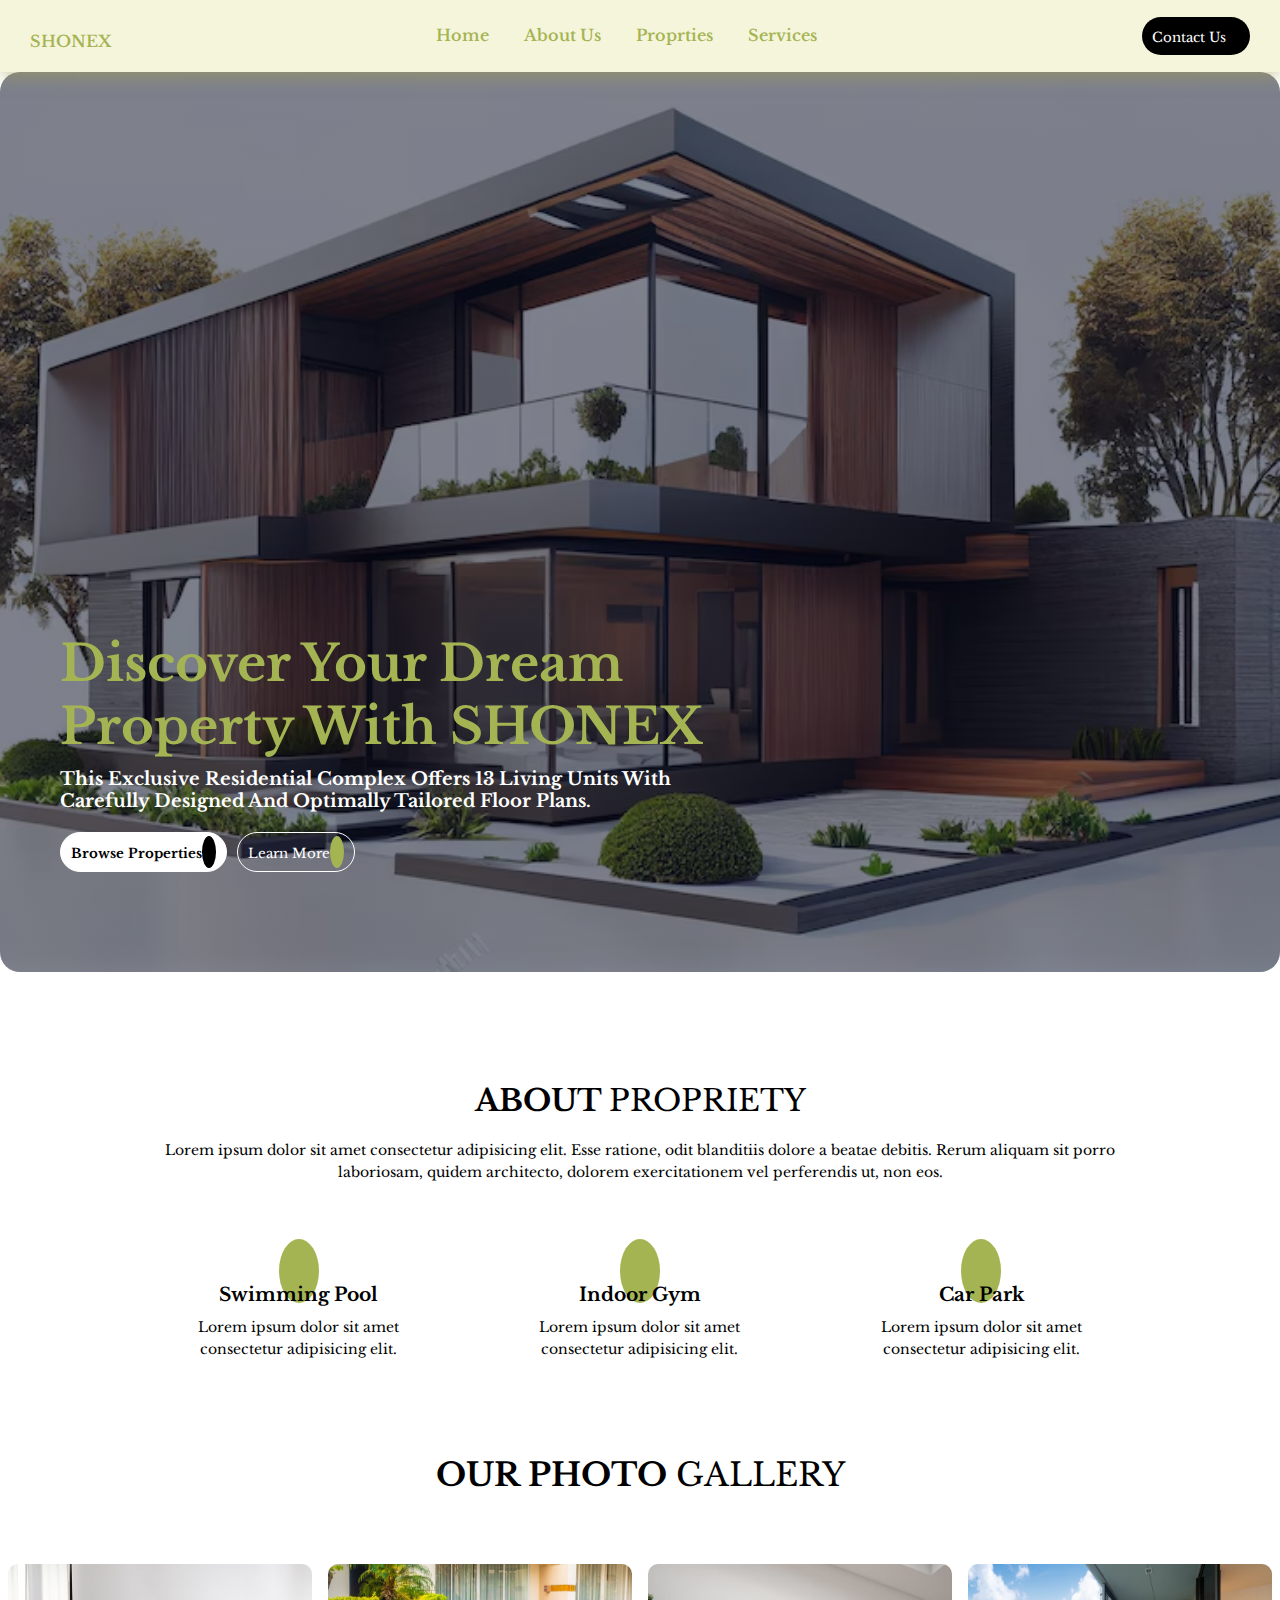
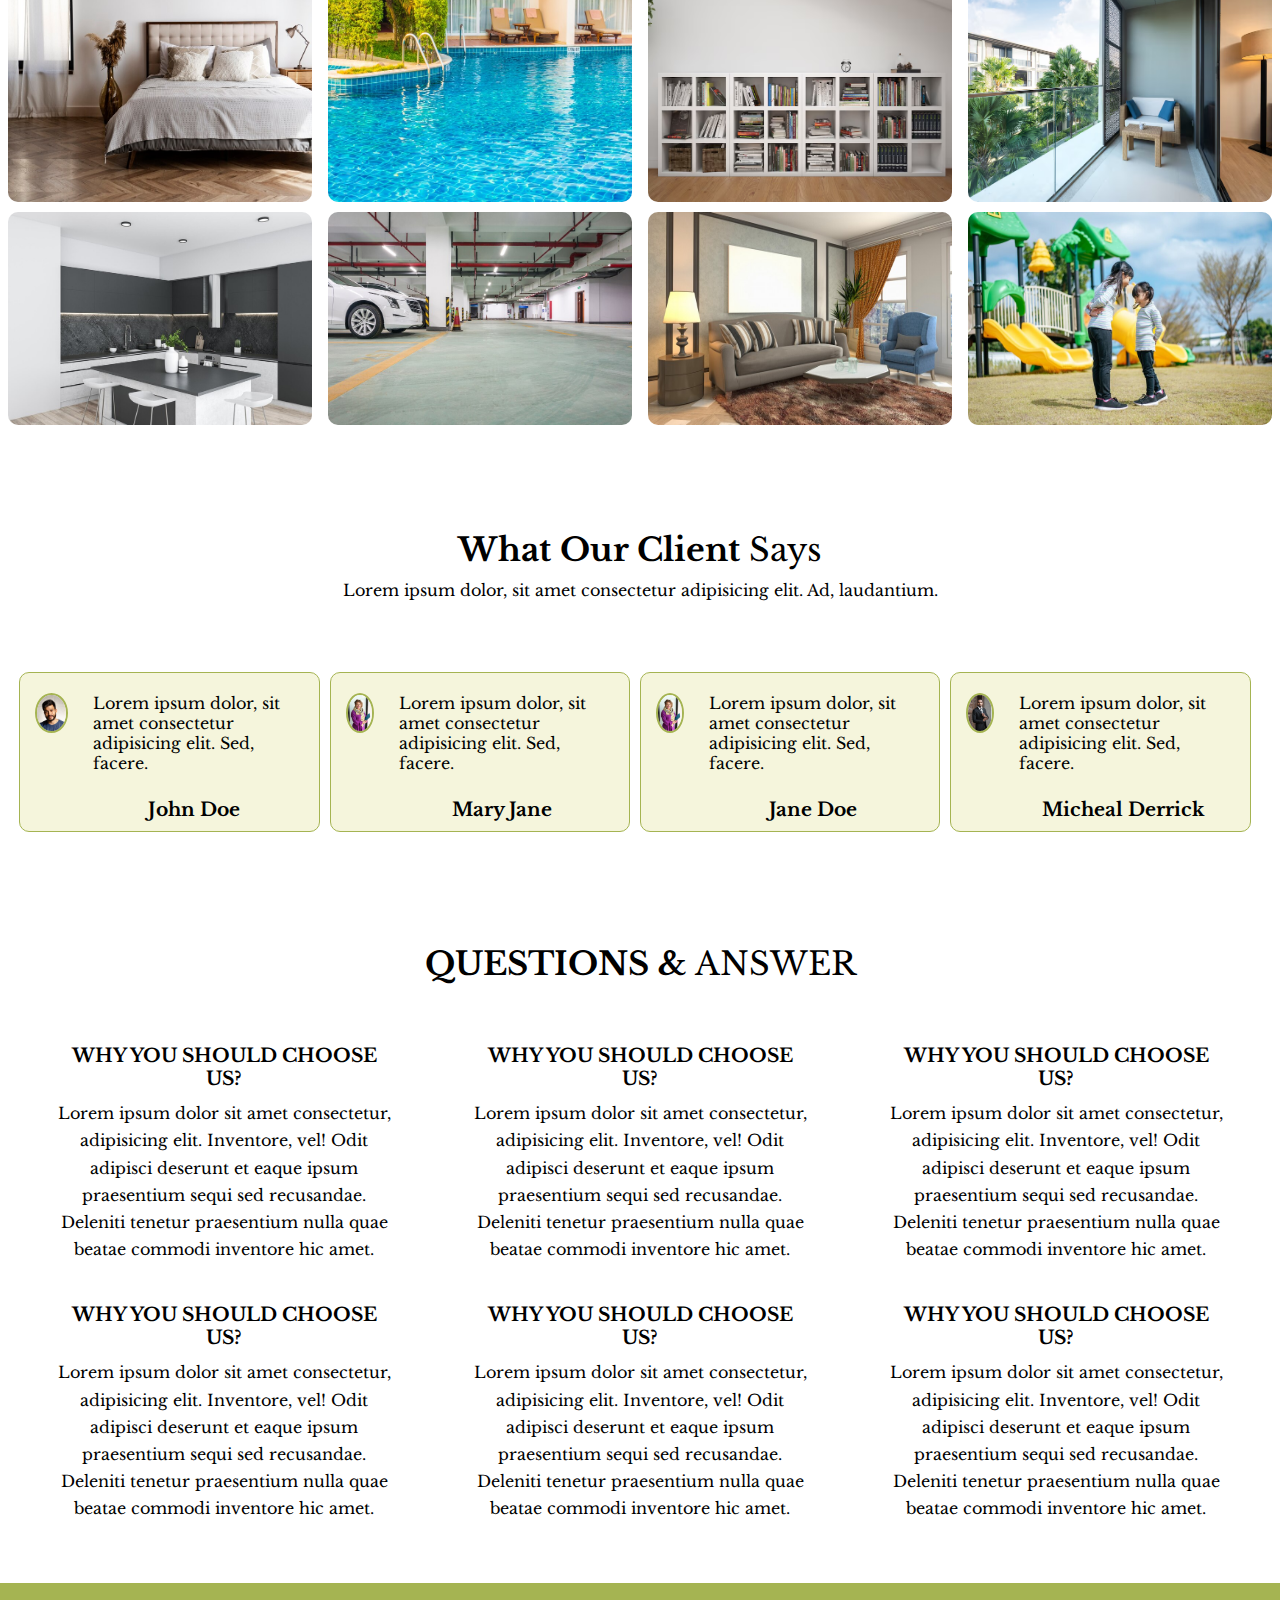
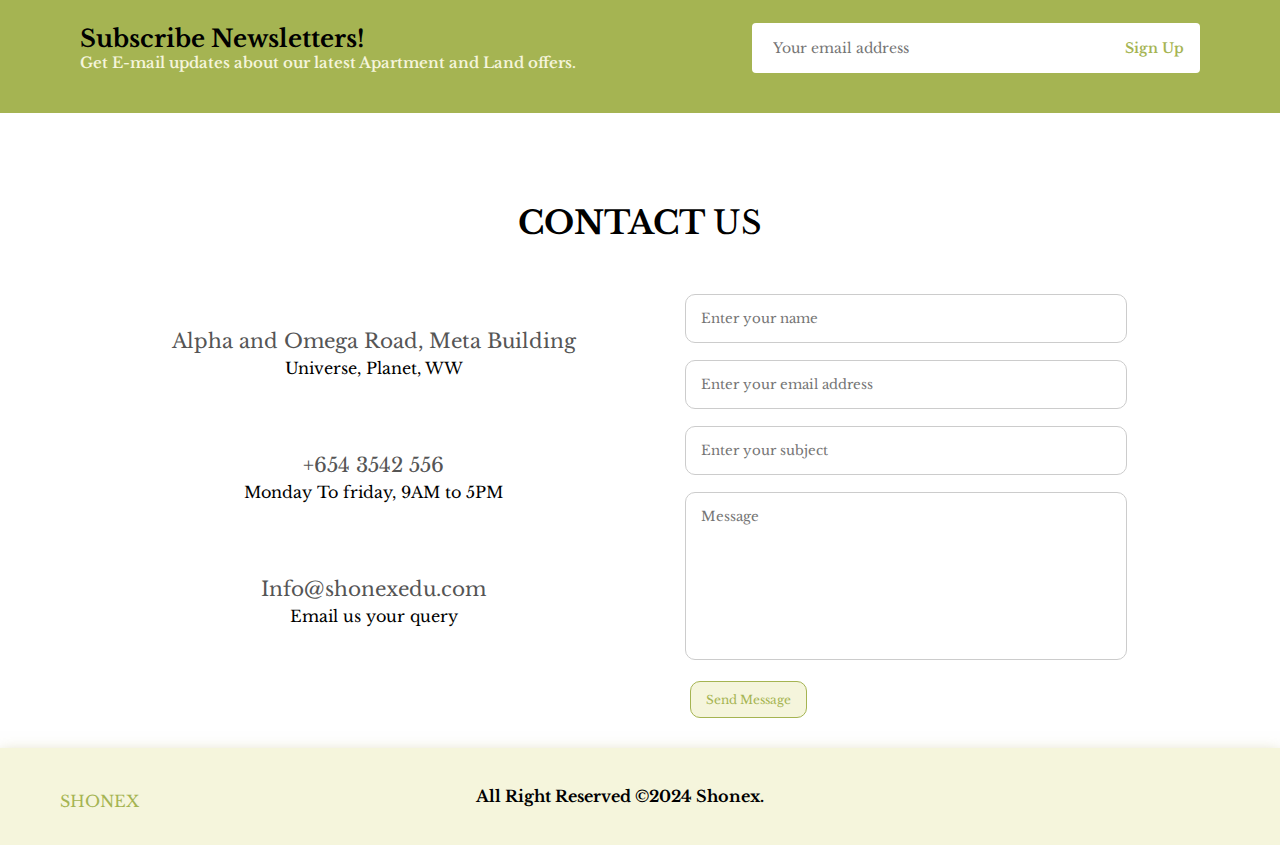
<file: index.html>
<!DOCTYPE html>
<html lang="en">
  <head>
    <meta charset="UTF-8" />
    <meta name="viewport" content="width=device-width, initial-scale=1.0" />
    <title>Home design</title>
    <link rel="stylesheet" href="css/style.css" />
    <link
      rel="stylesheet"
      href="https://cdnjs.cloudflare.com/ajax/libs/font-awesome/6.5.2/css/all.min.css"
      integrity="sha512-SnH5WK+bZxgPHs44uWIX+LLJAJ9/2PkPKZ5QiAj6Ta86w+fsb2TkcmfRyVX3pBnMFcV7oQPJkl9QevSCWr3W6A=="
      crossorigin="anonymous"
      referrerpolicy="no-referrer"
    />
  </head>
  <body>
    <header id="head-content">
      <nav>
        <a href="index.html"
          >SHONEX <span><i class="fa-solid fa-house-chimney"></i><span
        ></a>
        <div class="navlists" id="navLists">
          <i class="fa-solid fa-xmark" onclick="hideMenu()"></i>
          <ul>
            <li><a class="active" href="index.html">Home</a></li>
            <li><a href="About.html">About Us</a></li>
            <li><a href="#">Proprties</a></li>
            <li><a href="#">Services</a></li>
          </ul>
        </div>
        <div class="contact">
          <button type="button">
            Contact Us <i class="fa-solid fa-arrow-right"></i>
          </button>
        </div>
        <i class="fa-solid fa-bars" onclick="showMenu()"></i>
      </nav>
    </header>

    <section class="main-course">
      <div id="main-course-inner">
        <h1>Discover Your Dream <br />Property With SHONEX</h1>
        <p>
          This exclusive residential complex offers 13 living units with <br />
          carefully designed and optimally tailored floor plans.
        </p>
        <div class="main-btn">
          <div class="browse">
            <button type="button">
              Browse Properties <i class="fa-solid fa-arrow-right"></i>
            </button>
          </div>
          <div class="more">
            <button type="button">
              Learn More <i class="fa-solid fa-arrow-right"></i>
            </button>
          </div>
        </div>
      </div>
    </section>

    <section class="Facilities">
      <h1><strong class="strong">ABOUT</strong> <span class="pro">PROPRIETY</span></h1>
      <p>Lorem ipsum dolor sit amet consectetur adipisicing elit. Esse ratione, odit blanditiis dolore a beatae debitis. Rerum aliquam sit porro laboriosam, quidem architecto, dolorem exercitationem vel perferendis ut, non eos.</p>
      <div class="row">
        <div class="facilities-row">
          <span><i class="fa-solid fa-water-ladder"></i></span>
          <h3>Swimming Pool</h3>
          <p>Lorem ipsum dolor sit amet consectetur adipisicing elit.</p>
        </div>
        <div class="facilities-row">
          <span><i class="fa-solid fa-dumbbell"></i></span>
          <h3>Indoor Gym</h3>
          <p>Lorem ipsum dolor sit amet consectetur adipisicing elit.</p>
        </div>
        <div class="facilities-row">
          <span><i class="fa-solid fa-car"></i><span>
          <h3>Car Park</h3>
          <p>Lorem ipsum dolor sit amet consectetur adipisicing elit.</p>
        </div>
      </div>
    </section>


    <section class="gallery">
      <h1> <strong class="strong">OUR PHOTO</strong> <span class="pro">GALLERY</span></h1>
      <div class="gallery-row" >
        <div class="gallery-hall">
          <img src="img/bedroom.jpg" alt="">
          <div class="layer">
           <h3>Modern Bedroom</h3>
          </div>
        </div>
        <div class="gallery-hall">
          <img src="img/Pool.jpg" alt="">
          <div class="layer">
            <h3>Modern Swimming Pool</h3>
           </div>
        </div>
        <div class="gallery-hall">
          <img src="img/library.avif" alt="">
          <div class="layer">
            <h3>Modern Libary</h3>
           </div>
        </div>
        <div class="gallery-hall">
          <img src="img/Balcony.avif" alt="">
          <div class="layer">
            <h3>Open View Balcony</h3>
           </div>
        </div>
        <div class="gallery-hall">
          <img src="img/Ktchen.jpg" alt="">
          <div class="layer">
            <h3>Modern fully <br> Furnished Kitchen</h3>
           </div>
        </div>
        <div class="gallery-hall">
          <img src="img/CarPark.jpg" alt="">
          <div class="layer">
            <h3>Spacious Car Park</h3>
           </div>
        </div>
        <div class="gallery-hall">
          <img src="img/Sitting room.jpg" alt="">
          <div class="layer">
            <h3>Modern Sitting Room</h3>
           </div>
        </div>
        <div class="gallery-hall">
          <img src="img/playingGround.jpg" alt="">
          <div class="layer">
            <h3>Spacious Playing Ground</h3>
           </div>
        </div>
      </div>
     
    </section>

    <section class="testimonial">
      <h1><strong class="strong">What Our Client</strong> <span class="pro">Says</span></h1>
      <p>Lorem ipsum dolor, sit amet consectetur adipisicing elit. Ad, laudantium.</p>
   <div class="row">
    <div class="testimonial-col">
      <img src="./img/man.jpeg" alt="">
      <div>
        <p>Lorem ipsum dolor, sit amet consectetur adipisicing elit. Sed, facere.</p>
        <h3>John Doe</h3>
  <div class="icons">
    <i class="fa-solid fa-star"></i>
    <i class="fa-solid fa-star"></i>
    <i class="fa-solid fa-star"></i>
    <i class="fa-solid fa-star"></i>
    <i class="fa-regular fa-star"></i>
  </div>
      </div>
    </div>
    <div class="testimonial-col">
      <img src="./img/janedoe.webp" alt="">
      <div>
        <p>Lorem ipsum dolor, sit amet consectetur adipisicing elit. Sed, facere.</p>
        <h3>Mary Jane</h3>
        <div class="icons">
          <i class="fa-solid fa-star"></i>
          <i class="fa-solid fa-star"></i>
          <i class="fa-solid fa-star"></i>
          <i class="fa-regular fa-star"></i>
          <i class="fa-regular fa-star"></i>
        </div>
      </div>
    </div>
    <div class="testimonial-col">
      <img src="./img/janedoe.webp" alt="">
      <div>
        <p>Lorem ipsum dolor, sit amet consectetur adipisicing elit. Sed, facere.</p>
        <h3>Jane Doe</h3>
        <div class="icons">
          <i class="fa-solid fa-star"></i>
          <i class="fa-solid fa-star"></i>
          <i class="fa-solid fa-star"></i>
          <i class="fa-solid fa-star"></i>
          <i class="fa-solid fa-star"></i>
        </div>
      </div>
    </div>
    <div class="testimonial-col">
      <img src="./img/Bman.webp" alt="">
      <div>
        <p>Lorem ipsum dolor, sit amet consectetur adipisicing elit. Sed, facere.</p>
        <h3>Micheal Derrick</h3>
        <div class="icons">
          <i class="fa-solid fa-star"></i>
          <i class="fa-solid fa-star"></i>
          <i class="fa-solid fa-star"></i>
          <i class="fa-solid fa-star"></i>
          <i class="fa-regular fa-star"></i>
        </div>
      </div>
    </div>
   </div>
    </section>

    <section class="QandA">
  <h1> <strong class="strong">QUESTIONS</strong> &<span class="pro"> ANSWER</span> </h1>
  <div class=" QandA-row">
    <div class="QandA-col">
      <h3>WHY YOU SHOULD CHOOSE US?</h3>
      <p>Lorem ipsum dolor sit amet consectetur, adipisicing elit. Inventore, vel! Odit adipisci deserunt et eaque ipsum praesentium sequi sed recusandae. Deleniti tenetur praesentium nulla quae beatae commodi inventore hic amet.</p>
    </div>
    <div class="QandA-col">
      <h3>WHY YOU SHOULD CHOOSE US?</h3>
      <p>Lorem ipsum dolor sit amet consectetur, adipisicing elit. Inventore, vel! Odit adipisci deserunt et eaque ipsum praesentium sequi sed recusandae. Deleniti tenetur praesentium nulla quae beatae commodi inventore hic amet.</p>
    </div>
    <div class="QandA-col">
      <h3>WHY YOU SHOULD CHOOSE US?</h3>
      <p>Lorem ipsum dolor sit amet consectetur, adipisicing elit. Inventore, vel! Odit adipisci deserunt et eaque ipsum praesentium sequi sed recusandae. Deleniti tenetur praesentium nulla quae beatae commodi inventore hic amet.</p>
    </div>
    <div class="QandA-col">
      <h3>WHY YOU SHOULD CHOOSE US?</h3>
      <p>Lorem ipsum dolor sit amet consectetur, adipisicing elit. Inventore, vel! Odit adipisci deserunt et eaque ipsum praesentium sequi sed recusandae. Deleniti tenetur praesentium nulla quae beatae commodi inventore hic amet.</p>
    </div>
    <div class="QandA-col">
      <h3>WHY YOU SHOULD CHOOSE US?</h3>
      <p>Lorem ipsum dolor sit amet consectetur, adipisicing elit. Inventore, vel! Odit adipisci deserunt et eaque ipsum praesentium sequi sed recusandae. Deleniti tenetur praesentium nulla quae beatae commodi inventore hic amet.</p>
    </div>
    <div class="QandA-col">
      <h3>WHY YOU SHOULD CHOOSE US?</h3>
      <p>Lorem ipsum dolor sit amet consectetur, adipisicing elit. Inventore, vel! Odit adipisci deserunt et eaque ipsum praesentium sequi sed recusandae. Deleniti tenetur praesentium nulla quae beatae commodi inventore hic amet.</p>
    </div>
  </div>
    </section>

<section class="newsletter" >
  <div class="newtext">
    <h4>Subscribe Newsletters!</h4>
    <p>
      Get E-mail updates about our latest Apartment and
      <span>Land offers.</span>
    </p>
  </div>
  <div class="form">
    <input type="text " placeholder="Your email address" />
    <button class="btn" type="submit" class="normal1">Sign Up</button>
  </div>
</section>

<section class="contact-us">
  <h1><strong class="strong">CONTACT</strong> <span class="pro">US</span></h1>
  <div class="row">
    <div class="contact-col">
      <div>
        <i class="fa fa-home fa-beat"></i>
        <span>
          <h5>Alpha and Omega Road, Meta Building</h5>
          <p>Universe, Planet, WW</p>
        </span>
      </div>
      <div>
        <i class="fa fa-phone fa-beat"></i>
        <span>
          <h5>+654 3542 556</h5>
          <p>Monday To friday, 9AM to 5PM</p>
        </span>
      </div>
      <div>
        <i class="fa fa-envelope fa-beat"></i>
        <span>
          <h5>Info@shonexedu.com</h5>
          <p>Email us your query</p>
        </span>
      </div>
    </div>
    <div class="contact-col">
      <form action=https://formspree.io/f/xdoqrdkb method="post">
        <input
          type="text"
          placeholder="Enter your name"
          name="name"
          required
        />
        <input
          type="email"
          placeholder="Enter your email address"
          name="email"
          required
        />
        <input
          type="text"
          placeholder="Enter your subject"
          name="subject"
          required
        />
        <textarea
          rows="8"
          placeholder="Message"
          name="message"
          required
        ></textarea>
        <button class="btn"  type="submit">Send Message</button>
      </form>
    </div>
  </div>
</section>

<footer>
  <a href="index.html"
  >  SHONEX <span><i class="fa-solid fa-house-chimney"></i><span
></a>
<h4> All Right Reserved &copy;2024 Shonex.</h4>

<div class="social-icons">
  <a href=""><i class="fa-brands fa-facebook"></i></a>
  <a href="https://twitter.com/"><i class="fa-brands fa-twitter"></i></a>
  <a href=""> <i class="fa-brands fa-linkedin"></i></a>
  <a href=""><i class="fa-brands fa-instagram"></i></a>
</div>

</footer>

<script src="js/script.js"></script>
  </body>
</html>
</file>
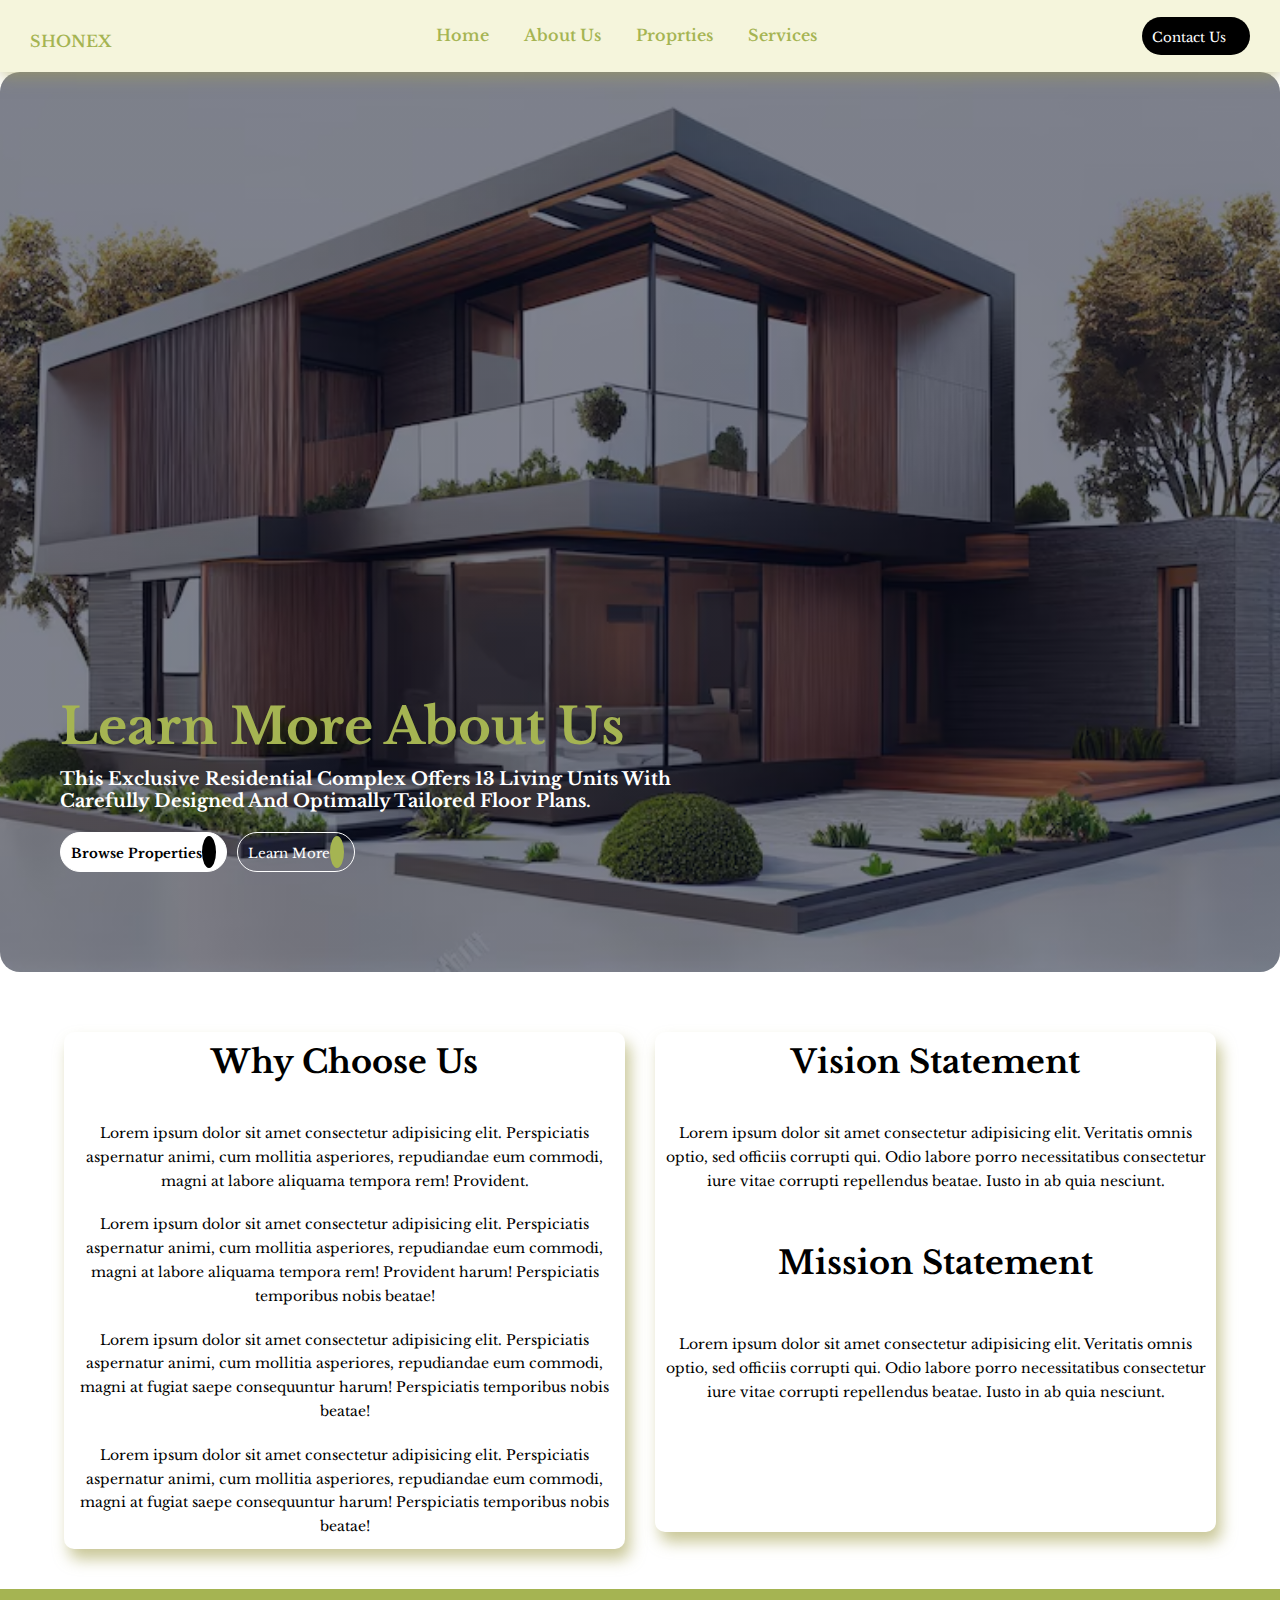
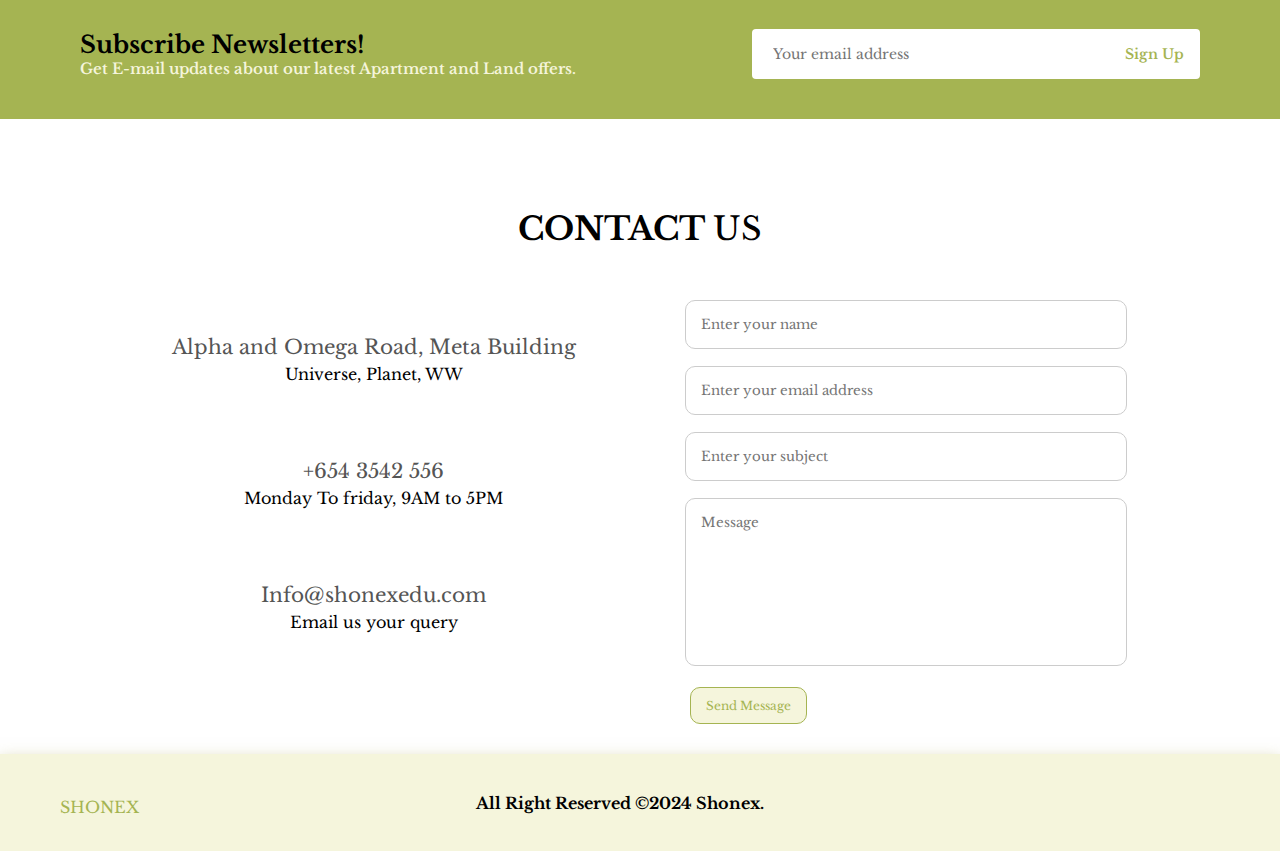
<file: About.html>
<!DOCTYPE html>
<html lang="en">
  <head>
    <meta charset="UTF-8" />
    <meta name="viewport" content="width=device-width, initial-scale=1.0" />
    <title>Home design</title>
    <link rel="stylesheet" href="css/style.css" />
    <link
      rel="stylesheet"
      href="https://cdnjs.cloudflare.com/ajax/libs/font-awesome/6.5.2/css/all.min.css"
      integrity="sha512-SnH5WK+bZxgPHs44uWIX+LLJAJ9/2PkPKZ5QiAj6Ta86w+fsb2TkcmfRyVX3pBnMFcV7oQPJkl9QevSCWr3W6A=="
      crossorigin="anonymous"
      referrerpolicy="no-referrer"
    />
  </head>
  <body>
    <header id="head-content">
      <nav>
        <a href="index.html"
          >SHONEX <span><i class="fa-solid fa-house-chimney"></i><span
        ></a>
        <div class="navlists" id="navLists">
          <i class="fa-solid fa-xmark" onclick="hideMenu()"></i>
          <ul>
            <li><a href="index.html">Home</a></li>
            <li><a  class="active" href="About.html">About Us</a></li>
            <li><a href="#">Proprties</a></li>
            <li><a href="#">Services</a></li>
          </ul>
        </div>
        <div class="contact">
          <button type="button">
            Contact Us <i class="fa-solid fa-arrow-right"></i>
          </button>
        </div>
        <i class="fa-solid fa-bars" onclick="showMenu()"></i>
      </nav>
    </header>

    <section class="main-course">
      <div id="main-course-inner">
        <h1>Learn More About Us</h1>
        <p>
          This exclusive residential complex offers 13 living units with <br />
          carefully designed and optimally tailored floor plans.
        </p>
        <div class="main-btn">
          <div class="browse">
            <button type="button">
              Browse Properties <i class="fa-solid fa-arrow-right"></i>
            </button>
          </div>
          <div class="more">
            <button type="button">
              Learn More <i class="fa-solid fa-arrow-right"></i>
            </button>
          </div>
        </div>
      </div>
    </section>

<section class="About-Us">
<div class="why-text">
    <h1>Why Choose Us</h1>
    <p>Lorem ipsum dolor sit amet consectetur adipisicing elit. Perspiciatis
        aspernatur animi, cum mollitia asperiores, repudiandae eum commodi, magni at
        labore aliquama tempora rem! Provident.</p><br>
    <p>Lorem ipsum dolor sit amet consectetur adipisicing elit. Perspiciatis
        aspernatur animi, cum mollitia asperiores, repudiandae eum commodi, magni at
        labore aliquama tempora rem! Provident harum! Perspiciatis temporibus nobis beatae!</p><br>
    <p>Lorem ipsum dolor sit amet consectetur adipisicing elit. Perspiciatis
        aspernatur animi, cum mollitia asperiores, repudiandae eum commodi, magni at
        fugiat saepe consequuntur harum! Perspiciatis temporibus nobis beatae!</p><br>
    <p>Lorem ipsum dolor sit amet consectetur adipisicing elit. Perspiciatis
        aspernatur animi, cum mollitia asperiores, repudiandae eum commodi, magni at
        fugiat saepe consequuntur harum! Perspiciatis temporibus nobis beatae!</p>
</div>
<div class="stat">
    <h1>Vision Statement</h1>
    <p>Lorem ipsum dolor sit amet consectetur adipisicing elit. Veritatis omnis optio,
        sed officiis 
        corrupti qui. Odio labore porro necessitatibus consectetur iure
        vitae corrupti repellendus beatae. Iusto in ab quia nesciunt.</p>
    <h1 class="mission">Mission Statement</h1>
    <p class="mission">Lorem ipsum dolor sit amet consectetur adipisicing elit. Veritatis omnis optio,
        sed officiis 
        corrupti qui. Odio labore porro necessitatibus consectetur iure
        vitae corrupti repellendus beatae. Iusto in ab quia nesciunt.</p>
</div>
</section>



<section class="newsletter" >
  <div class="newtext">
    <h4>Subscribe Newsletters!</h4>
    <p>
      Get E-mail updates about our latest Apartment and
      <span>Land offers.</span>
    </p>
  </div>
  <div class="form">
    <input type="text " placeholder="Your email address" />
    <button class="btn" type="submit" class="normal1">Sign Up</button>
  </div>
</section>

<section class="contact-us">
  <h1><strong class="strong">CONTACT</strong> <span class="pro">US</span></h1>
  <div class="row">
    <div class="contact-col">
      <div>
        <i class="fa fa-home fa-beat"></i>
        <span>
          <h5>Alpha and Omega Road, Meta Building</h5>
          <p>Universe, Planet, WW</p>
        </span>
      </div>
      <div>
        <i class="fa fa-phone fa-beat"></i>
        <span>
          <h5>+654 3542 556</h5>
          <p>Monday To friday, 9AM to 5PM</p>
        </span>
      </div>
      <div>
        <i class="fa fa-envelope fa-beat"></i>
        <span>
          <h5>Info@shonexedu.com</h5>
          <p>Email us your query</p>
        </span>
      </div>
    </div>
    <div class="contact-col">
      <form action=https://formspree.io/f/xdoqrdkb method="post">
        <input
          type="text"
          placeholder="Enter your name"
          name="name"
          required
        />
        <input
          type="email"
          placeholder="Enter your email address"
          name="email"
          required
        />
        <input
          type="text"
          placeholder="Enter your subject"
          name="subject"
          required
        />
        <textarea
          rows="8"
          placeholder="Message"
          name="message"
          required
        ></textarea>
        <button class="btn"  type="submit">Send Message</button>
      </form>
    </div>
  </div>
</section>

<footer>
  <a href="index.html"
  >  SHONEX <span><i class="fa-solid fa-house-chimney"></i><span
></a>
<h4> All Right Reserved &copy;2024 Shonex.</h4>

<div class="social-icons">
  <a href=""><i class="fa-brands fa-facebook"></i></a>
  <a href="https://twitter.com/"><i class="fa-brands fa-twitter"></i></a>
  <a href=""> <i class="fa-brands fa-linkedin"></i></a>
  <a href=""><i class="fa-brands fa-instagram"></i></a>
</div>

</footer>

<script src="js/script.js"></script>
  </body>
</html>
</file>
<file: css/style.css>
/* @import url("https://fonts.googleapis.com/css2?family=Poppins:wght@100;200;300;400;500;600;700;800;900&display=swap"); */
@import url("https://fonts.googleapis.com/css2?family=Libre+Baskerville:wght@400;700&family=Lora:ital,wght@0,400..700;1,400..700&display=swap");

* {
  margin: 0;
  padding: 0;
  box-sizing: border-box;
  font-family: "Libre Baskerville";
}

#head-content {
  position: sticky;
  top: 0;
  left: 0;
  z-index: 999;
  box-shadow: 0 5px 15px rgba(165, 162, 82, 0.5);
}

nav {
  display: flex;
  justify-content: space-between;
  align-items: center;
  padding: 15px 30px;
  background-color: beige;
}

nav a {
  text-decoration: none;
  font-weight: 600;
  color: #a5b452;
}

.navlists ul li {
  display: inline-block;
  padding: 10px 15px;
  list-style: none;
}

.navlists ul li::after {
  content: "";
  width: 0%;
  height: 2px;
  background: #a5b452;
  display: block;
  margin: auto;
  transition: 0.5s;
}

.navlists ul li:hover:after {
  width: 100%;
}

.navlists ul li a:hover {
  color: #a5b452;
}

.fa-house-chimney {
  color: #a5b452;
  font-size: 30px;
}

/* .active {
  border: 1px solid #a5b452;
  padding: 8px;
} */

nav .fa-xmark,
nav .fa-bars {
  display: none;
}

.contact button {
  padding: 8px 10px;
  border-radius: 20px;
  background-color: black;
  color: #fff;
  border: none;
}

.contact .fa-arrow-right {
  background-color: #000;
  color: #a5b452;
  font-size: 18px;
  border-radius: 50%;
  padding: 5px 7px;
}

.row {
  display: flex;
  margin-top: 5%;
  justify-content: space-between;
}

/* main course */

.main-course {
  height: 100vh;
  width: 100%;
  background-image: linear-gradient(rgba(4, 9, 30, 0.5), rgba(4, 9, 30, 0.5)),
    url("../img/house2.avif");
  background-position: center;
  background-repeat: no-repeat;
  background-size: cover;
  border-radius: 20px;
  position: relative;
  padding: 0 60px;
}
#main-course-inner {
  position: absolute;
  bottom: 100px;
  /* margin-top: 30px; */
}
.main-course h1 {
  color: #a5b452;
  font-weight: bold;
  font-size: 50px;
  padding-bottom: 10px;
}

.main-course p {
  color: #fff;
  font-size: 18px;
  font-weight: bold;
  text-transform: capitalize;
}

.main-btn {
  display: flex;
  gap: 10px;
  margin-top: 20px;
}

.browse button {
  padding: 8px 10px;
  border-radius: 20px;
  background-color: #fff;
  color: #000;
  border: none;
  border: 1px solid #fff;
  font-weight: bold;
}

.more button {
  padding: 8px 10px;
  border-radius: 20px;
  background-color: transparent;
  color: #fff;
  border: none;
  border: 1px solid #fff;
}

.browse .fa-arrow-right {
  background-color: #000;
  color: #a5b452;
  font-size: 18px;
  border-radius: 50%;
  padding: 5px 7px;
}

.more .fa-arrow-right {
  background-color: #a5b452;
  color: #fff;
  font-size: 18px;
  border-radius: 50%;
  padding: 5px 7px;
}

/* Facilities */

.Facilities {
  text-align: center;
  padding-top: 100px;
  width: 80%;
  margin: auto;
}

.Facilities h1 {
  font-size: 30px;
  font-weight: bold;
  margin: 10px 0;
}

.Facilities p {
  font-size: 14px;
  padding: 10px;
  line-height: 22px;
  font-weight: 300;
  color: #000;
  margin-bottom: 20px;
}

.pro {
  font-weight: lighter;
}

.strong {
  font-weight: bold;
}

.facilities-row .fa-water-ladder,
.fa-dumbbell,
.fa-car {
  font-size: 20px;
  background-color: #a5b452;
  color: #fff;
  border-radius: 50%;
  padding: 20px;
}

.facilities-row {
  padding: 15px 20px;
}

/* Gallery */

.gallery {
  text-align: center;
  padding-top: 50px;
  margin: auto;
  width: 100%;
}

.gallery-hall {
  padding: 5px 8px;
  position: relative;
  overflow: hidden;
  /* border-radius: 10px; */
  /* flex-basis: 50%; */
}

.gallery-row {
  display: flex;
  flex-wrap: wrap;
  justify-content: space-between;
  margin-top: 5%;
}

.gallery-row > div {
  width: 25%;
}

.gallery-hall img {
  width: 100%;
  height: 100%;
  border-radius: 10px;
  margin-bottom: 10px;
  display: block;
}

.layer {
  background: transparent;
  position: absolute;
  height: 100%;
  width: 100%;
  top: 0;
  left: 0;
  transition: 0.5s;
}

.layer:hover {
  border-radius: 10px;
  background: rgba(165, 162, 82, 0.5);
}

.layer h3 {
  width: 100%;
  font-weight: 500;
  font-size: 20px;
  color: #fff;
  position: absolute;
  bottom: 0;
  left: 50%;
  transform: translateX(-50%);
  transition: 0.5s;
  opacity: 0;
}
.layer:hover h3 {
  bottom: 45%;
  opacity: 1;
}

/* Testimonial */
.testimonial {
  width: 97%;
  margin: auto;
  padding-top: 100px;
  text-align: center;
}

.testimonial p {
  padding: 10px;
}

.testimonial-col {
  flex-basis: 44%;
  border-radius: 10px;
  margin-right: 10px;
  margin-bottom: 5%;
  text-align: left;
  padding: 10px 13px;
  background: beige;
  display: flex;
  cursor: pointer;
  border: 1px solid #a5b452;
}

/* .testimonial-col:hover {
} */

.testimonial-col h3 {
  margin-top: 15px;
  text-align: center;
}

.testimonial-col img {
  height: 40px;
  border-radius: 50%;
  margin-right: 15px;
  margin-left: 2px;
  margin-top: 10px;
  border: 2px solid #a5b452;
}

.icons {
  text-align: center;
}

.icons .fa-star {
  color: #a5b452;
}

/* Question and Answer */
.QandA {
  text-align: center;
  padding-top: 50px;
  margin: auto;
  width: 100%;
}

.QandA-row {
  display: flex;
  flex-wrap: wrap;
  justify-content: space-evenly;
  margin-top: 40px;
}

.QandA-row > div {
  width: 30%;
}

.QandA-col {
  padding: 20px 25px;
}

.QandA-col h3 {
  margin-bottom: 10px;
}

.QandA-col p {
  font-size: 16px;
  /* font-weight: lighter; */
  line-height: 1.7em;
}

/* Newsletter */
.newsletter {
  padding: 40px 80px;
  margin: 40px 0;
  display: flex;
  justify-content: space-between;
  align-items: center;
  flex-wrap: wrap;
  background-color: #a5b452;
  background-position: 20% 30%;
  background-repeat: no-repeat;
}

.newtext h4 {
  font-size: 24px;
  font-weight: 700;
}

.newtext p {
  font-size: 15px;
  font-weight: 600;
  color: beige;
}

.newsletter .form {
  display: flex;
  width: 40%;
}

.form input {
  width: 100%;
  height: 3.125rem;
  padding: 0 1.25rem;
  border: 1px solid transparent;
  border-radius: 4px;
  outline: 0;
  font-size: 14px;
  border-top-right-radius: 0;
  border-bottom-right-radius: 0;
  caret-color: #a5b452;
}

.form button {
  border-top-left-radius: 0;
  border-bottom-left-radius: 0;
  background-color: #fff;
  color: #a5b452;
  white-space: nowrap;
  border-top-right-radius: 4px;
  border-bottom-right-radius: 4px;
}

.form .btn {
  font-size: 14px;
  font-weight: 600;
  padding: 10px 16px;
  cursor: pointer;
  border: 0;
  outline: 0;
  transition: 0.2s;
}

/* Contact Us */

.contact-us {
  width: 80%;
  margin: auto;
  text-align: center;
  padding-top: 50px;
}

.contact-col {
  flex-basis: 48%;
  margin-bottom: 30px;
}

.contact-col > div {
  /* display: flex; */
  align-items: center;
  margin-bottom: 40px;
}

.contact-col .fa {
  font-size: 28px;
  margin: 10px;
  margin-right: 14px;
  color: #a5b452;
}

.contact-col div p {
  padding: 0;
}

.contact-col div h5 {
  font-size: 20px;
  font-weight: 400;
  color: #555;
  margin-bottom: 5px;
}

.contact-col input,
.contact-col textarea {
  width: 90%;
  padding: 15px;
  margin-bottom: 17px;
  outline: none;
  border: 1px solid #ccc;
  resize: none;
  caret-color: #a5b452;
  border-radius: 10px;
}

.contact-col .btn {
  display: flex;
  padding: 10px 15px;
  border-radius: 10px;
  color: #a5b452;
  background-color: beige;
  outline: 0;
  border: 1px solid #a5b452;
  cursor: pointer;
  font-size: 12px;
  margin-left: 30px;
}

.contact-col .btn:hover {
  background-color: #a5b452;
  color: beige;
}

/* About Us */
.About-Us {
  padding-top: 50px;
  width: 90%;
  height: 50%;
  margin: 10px auto;
  display: flex;
  gap: 30px;
}

.why-text h1 {
  margin-bottom: 40px;
}

.why-text {
  text-align: center;
  border-radius: 10px;
  box-shadow: 5px 10px 15px rgba(165, 162, 82, 0.6);
  padding: 10px;
  width: 100%;
  height: auto;
}

.why-text p {
  font-size: 14px;
  line-height: 1.7em;
}

.stat {
  text-align: center;
  padding: 10px;
  border-radius: 10px;
  box-shadow: 5px 10px 15px rgba(165, 162, 82, 0.6);
  width: 100%;
  height: 500px;
}

.stat h1 {
  margin-bottom: 40px;
}

.stat .mission {
  margin-top: 50px;
}

.stat p {
  font-size: 14px;
  line-height: 1.7em;
}

/* Footer */

footer {
  background: beige;
  display: flex;
  justify-content: space-between;
  align-items: center;
  padding: 30px 60px;
  text-align: center;
  box-shadow: 0 5px 15px rgba(165, 162, 82, 0.5);
}

footer a {
  text-decoration: none;
  color: #a5b452;
}

footer .social-icons i {
  padding: 10px 15px;
  color: #a5b452;
}

footer .social-icons .fa-brands {
  font-size: 18px;
}

@media screen and (max-width: 700px) {
  .main-course {
    padding: 0px 30px;
  }

  .navlists ul li {
    display: block;
    padding: 30px;
  }

  .navlists {
    position: fixed;
    background-color: beige;
    width: 200px;
    height: 100vh;
    top: 0;
    right: -200px;
    text-align: left;
    z-index: 2;
    transition: 0.5s ease;
    backdrop-filter: blur(1rem);
  }

  nav .fa-xmark,
  nav .fa-bars {
    display: block;
    color: #a5b452;
    font-size: 30px;
    margin: 20px;
    cursor: pointer;
  }

  .navlists ul {
    padding: 30px;
  }

  .contact {
    display: none;
  }

  .row {
    display: flex;
    flex-direction: column;
    margin-top: 5%;
    justify-content: center;
  }

  .gallery-row {
    display: flex;
    flex-direction: column;
  }

  .gallery-row > div {
    width: 100%;
  }
  .QandA-row {
    display: flex;
    flex-direction: column;
    justify-content: space-evenly;
    margin-top: 40px;
  }
  .QandA-row > div {
    width: 100%;
  }

  .contact-us {
    width: 100%;
    /* margin: auto;
    text-align: center;
    padding-top: 50px; */
  }

  .newsletter .form {
    width: 100%;
  }

  .main-btn {
    display: flex;
    flex-direction: column;
  }

  .main-course h1 {
    font-size: 35px;
  }

  footer {
    display: flex;
    flex-direction: column;
  }

  footer h4 {
    margin-top: 10px;
  }
  .social-icons {
    margin-top: 10px;
  }

  .About-Us {
    flex-direction: column;
    width: 90%;
  }
}

@media (max-width: 477px) {
  .newsletter .form {
    width: 100%;
  }

  .newsletter {
    padding: 40px 20px;
  }
}
</file>
